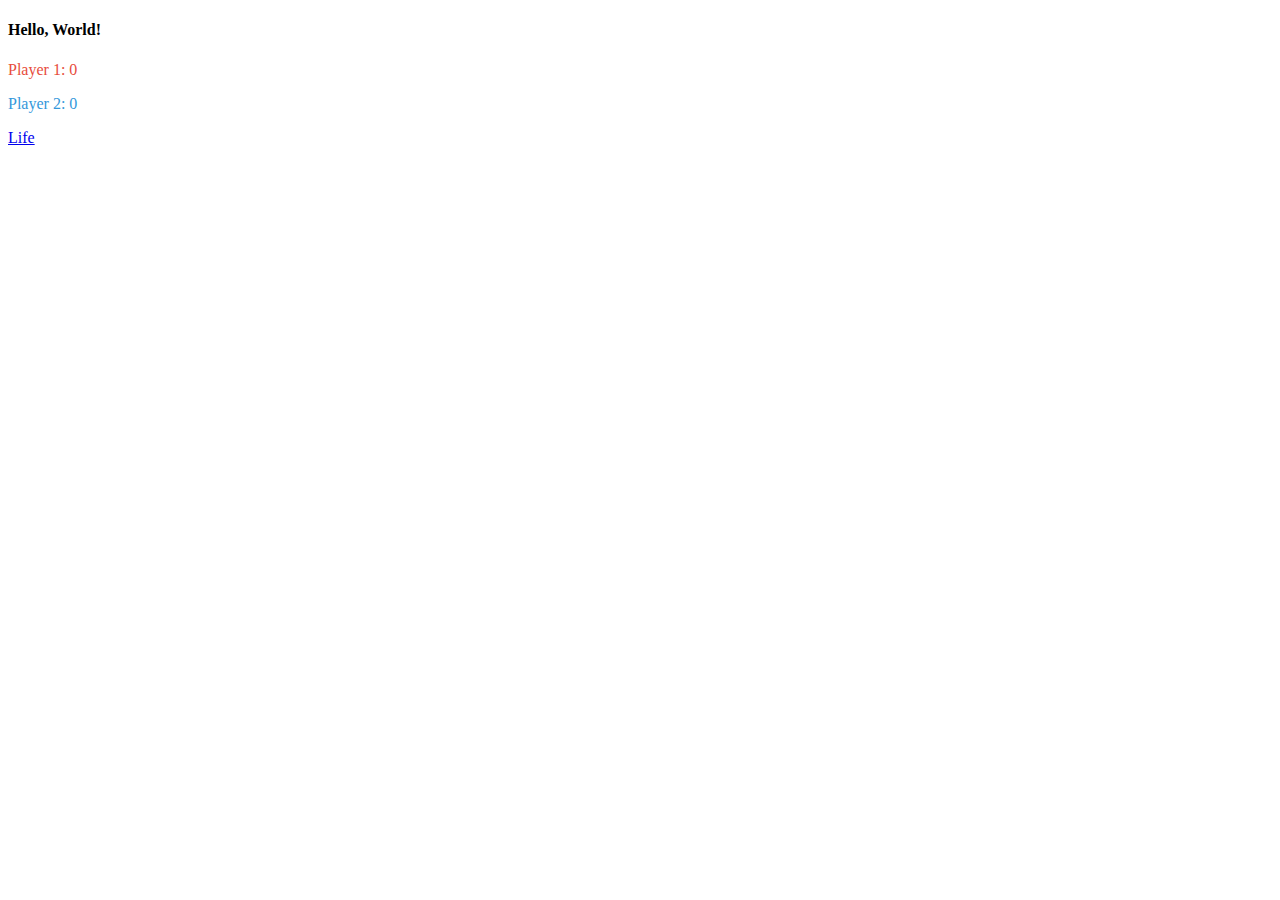
<file: index.html>
<!DOCTYPE html>
<html>
<head>
	<title>just_slavic</title>
</head>
<body>

<p>
	<h4>Hello, World!</h4>
</p>
	<div>
		<p id="player1" style="color: #E74C3C">Player 1: 0</p>
		<p id="player2" style="color: #3498DB">Player 2: 0</p>
	</div>
<p>
	<a href="./life.html">Life</a>
	<script type="text/javascript">
		var player_scores = [ 0, 0 ];
		var current_player = 0
		var dice = [ 0, 0 ];
		var current_dice = 0;
		
		var count_dice_score = function(dice1, dice2) {
			if (dice1 == dice2) {
				return dice1 * 4;
			} else {
				return = dice1 + dice2;
			}
		};
		
		const keyDownHandler = function (e) {
			document.getElementById("player1").innerText = "Player 1: " + player_scores[0].toString();
			document.getElementById("player2").innerText = "Player 2: " + player_scores[1].toString();
			
			if (e.code === 'Digit1') {
				dice[current_dice] = 1;
			}
			if (e.code === 'Digit2') { 
				dice[current_dice] = 2;
			}
			if (e.code === 'Digit3') {
				dice[current_dice] = 3;
			}
			if (e.code === 'Digit4') {
				dice[current_dice] = 4;
			}
			if (e.code === 'Digit5') {
				dice[current_dice] = 5;
			}
			if (e.code === 'Digit6') {
				dice[current_dice] = 6;
			}
			
			current_dice = (current_dice + 1) % 2;
			
			if (current_dice == 0) {
				player_scores[current_player] += count_dice_score(dice[0], dice[1]);
				current_player = (current_player + 1) % 2;
			}
		};
		document.addEventListener("keydown", keyDownHandler, false);
	</script>
</p>

</body>
</html>
</file>
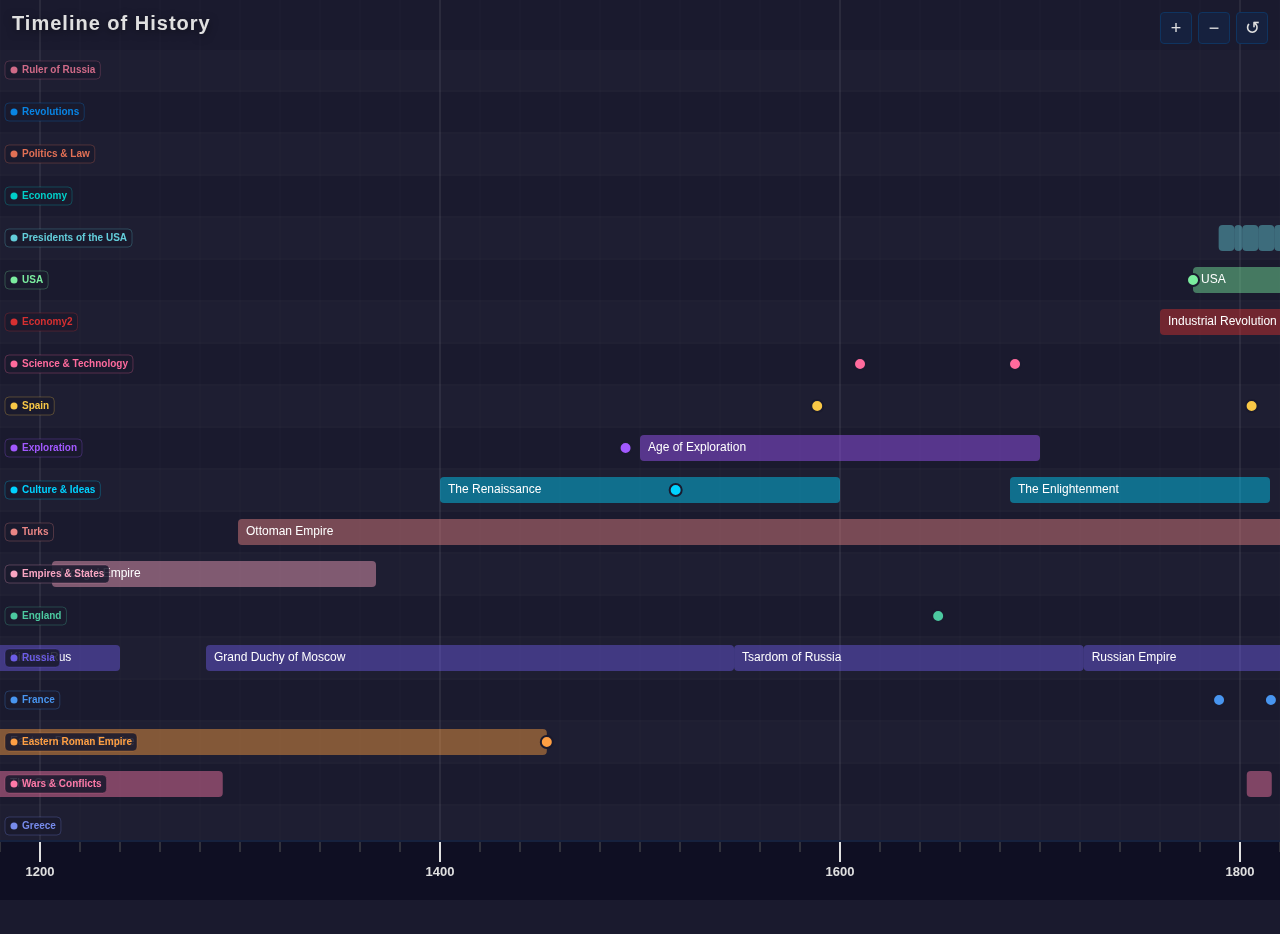
<file: history.html>
<!DOCTYPE html>
<html lang="en">
<head>
<meta charset="UTF-8">
<meta name="viewport" content="width=device-width, initial-scale=1.0">
<title>History Timeline</title>
<style>
  * { margin: 0; padding: 0; box-sizing: border-box; }

  body {
    background: #1a1a2e;
    color: #e0e0e0;
    font-family: 'Segoe UI', Tahoma, Geneva, Verdana, sans-serif;
    overflow: hidden;
    height: 100vh;
    user-select: none;
  }

  #timeline-container {
    position: relative;
    width: 100%;
    height: 100vh;
    overflow: hidden;
    cursor: grab;
  }
  #timeline-container.grabbing { cursor: grabbing; }

  #canvas {
    position: absolute;
    top: 0; left: 0;
    width: 100%; height: 100%;
  }

  .tooltip {
    position: absolute;
    background: #16213e;
    border: 1px solid #0f3460;
    border-radius: 8px;
    padding: 14px 18px;
    pointer-events: none;
    opacity: 0;
    transition: opacity 0.15s;
    font-size: 14px;
    min-width: 180px;
    max-width: 340px;
    z-index: 100;
    box-shadow: 0 6px 20px rgba(0,0,0,0.5);
    overflow: hidden;
  }
  .tooltip.visible { opacity: 1; }
  .tooltip .tt-bg {
    position: absolute;
    top: 0; left: 0;
    width: 100%; height: 100%;
    background-size: cover;
    background-position: top left;
    background-repeat: no-repeat;
    -webkit-mask-image: linear-gradient(135deg, rgba(0,0,0,0.4) 0%, rgba(0,0,0,0) 85%);
    mask-image: linear-gradient(135deg, rgba(0,0,0,0.4) 0%, rgba(0,0,0,0) 85%);
    pointer-events: none;
    display: none;
  }
  .tooltip .tt-content { position: relative; z-index: 1; }
  .tooltip .tt-topic { font-size: 11px; margin-bottom: 3px; font-weight: 600; }
  .tooltip .tt-title { font-weight: 600; color: #fff; font-size: 15px; margin-bottom: 4px; }
  .tooltip .tt-date { color: #8899aa; font-size: 12px; }
  .tooltip .tt-desc { color: #b0bec5; font-size: 12px; margin-top: 6px; line-height: 1.4; display: none; }

  #controls {
    position: fixed;
    top: 12px; right: 12px;
    display: flex; gap: 6px;
    z-index: 50;
  }
  #controls button {
    background: #16213e;
    border: 1px solid #0f3460;
    color: #e0e0e0;
    width: 32px; height: 32px;
    border-radius: 4px;
    cursor: pointer;
    font-size: 18px;
    display: flex;
    align-items: center;
    justify-content: center;
  }
  #controls button:hover { background: #1a2a4e; }

  #title-bar {
    position: fixed;
    top: 12px; left: 12px;
    z-index: 50;
    font-size: 20px;
    font-weight: 700;
    color: #e0e0e0;
    letter-spacing: 1px;
    text-shadow: 0 2px 8px rgba(0,0,0,0.5);
  }
</style>
</head>
<body>

<div id="title-bar">Timeline of History</div>

<div id="controls">
  <button id="btn-zoom-in" title="Zoom in">+</button>
  <button id="btn-zoom-out" title="Zoom out">&minus;</button>
  <button id="btn-reset" title="Reset view">&#8634;</button>
</div>

<div id="timeline-container">
  <canvas id="canvas"></canvas>
</div>
<div class="tooltip" id="tooltip">
  <div class="tt-bg" id="tt-bg"></div>
  <div class="tt-content">
    <div class="tt-topic" id="tt-topic"></div>
    <div class="tt-title" id="tt-title"></div>
    <div class="tt-date" id="tt-date"></div>
    <div class="tt-desc" id="tt-desc"></div>
  </div>
</div>

<script>
// ── Data ──
const DATA = {
  events: [
    { title: "Fall of the Western Roman Empire", date: "0476-09-04", topic: "Roman Empire" },
    { title: "Coronation of Charlemagne", date: "0800-12-25", topic: "France" },
    { title: "Norman Conquest of England", date: "1066-10-14", topic: "England" },
    { title: "Fall of Constantinople", date: "1453-05-29", topic: "Eastern Roman Empire" },
    { title: "Columbus reaches the Americas", date: "1492-10-12", topic: "Exploration" },
    { title: "Martin Luther's 95 Theses", date: "1517-10-31", topic: "Culture & Ideas" },
    { title: "Defeat of the Spanish Armada", date: "1588-08-08", topic: "Spain" },
    { title: "Galileo observes Jupiter's moons", date: "1610-01-07", topic: "Science & Technology" },
    { title: "Execution of King Charles I", date: "1649-01-30", topic: "England" },
    { title: "Isaac Newton publishes Principia", date: "1687-07-05", topic: "Science & Technology" },
    { title: "Declaration of Independence signed", date: "1776-07-04", topic: "USA" },
    { title: "Storming of the Bastille", date: "1789-07-14", topic: "France" },
    { title: "Battle of Trafalgar", date: "1805-10-21", topic: "Spain" },
    { title: "Battle of Waterloo", date: "1815-06-18", topic: "France" },
    { title: "Abolition of Slavery in British Empire", date: "1833-08-28", topic: "England" },
    { title: "Communist Manifesto published", date: "1848-02-21", topic: "Culture & Ideas" },
    { title: "Abraham Lincoln assassinated", date: "1865-04-15", topic: "USA" },
    { title: "Opening of the Suez Canal", date: "1869-11-17", topic: "Science & Technology" },
    { title: "Assassination of Archduke Franz Ferdinand", date: "1914-06-28", topic: "Wars & Conflicts" },
    { title: "Russian October Revolution", date: "1917-11-07", topic: "Russia" },
    { title: "Treaty of Versailles signed", date: "1919-06-28", topic: "Wars & Conflicts" },
    { title: "Wall Street Crash", date: "1929-10-29", topic: "Economy" },
    { title: "D-Day: Allied invasion of Normandy", date: "1944-06-06", topic: "Wars & Conflicts" },
    { title: "Bombing of Hiroshima", date: "1945-08-06", topic: "Wars & Conflicts" },
    { title: "United Nations founded", date: "1945-10-24", topic: "Politics & Law" },
    { title: "India gains independence", date: "1947-08-15", topic: "Revolutions" },
    { title: "First human in space (Yuri Gagarin)", date: "1961-04-12", topic: "Science & Technology" },
    { title: "Assassination of JFK", date: "1963-11-22", topic: "Politics & Law" },
    { title: "Moon landing (Apollo 11)", date: "1969-07-20", topic: "Science & Technology" },
    { title: "Fall of the Berlin Wall", date: "1989-11-09", topic: "Revolutions" },
    { title: "Dissolution of the Soviet Union", date: "1991-12-26", topic: "Revolutions" },
    { title: "9/11 Attacks", date: "2001-09-11", topic: "Wars & Conflicts" },
    { title: "Global Financial Crisis begins", date: "2008-09-15", topic: "Economy2" },
    { title: "Unification of Upper and Lower Egypt", date: "-3150-01-01", topic: "Egypt" },
    { title: "Annexation by the Roman Empire", date: "-0030-01-01", topic: "Egypt" },
    { title: "The world's first metro opened", date: "1863-01-10", topic: "Science & Technology" },
    { title: "The world's first movie produced", date: "1888-10-14", topic: "Science & Technology" },
  ],
  periods: [
    { title: "Alexander the Great", started: "-0356-07-21", ended: "-0323-06-11", topic: "Wars & Conflicts",
      background: "file:///D:/Alexander_the_Great.jpg" },
    { title: "The Crusades", started: "1096-11-27", ended: "1291-05-18", topic: "Wars & Conflicts" },
    { title: "Western Roman Empire", started: "0395-01-01", ended: "0476-01-01", topic: "Roman Empire" },
    { title: "Eastern Roman Empire", started: "0330-01-01", ended: "1453-05-29", topic: "Eastern Roman Empire" },
    { title: "Mongol Empire", started: "1206-01-01", ended: "1368-01-01", topic: "Empires & States" },
    { title: "The Renaissance", started: "1400-01-01", ended: "1600-01-01", topic: "Culture & Ideas" },
    { title: "Age of Exploration", started: "1500-01-01", ended: "1700-01-01", topic: "Exploration" },
    { title: "The Enlightenment", started: "1685-01-01", ended: "1815-01-01", topic: "Culture & Ideas" },
    { title: "Industrial Revolution", started: "1760-01-01", ended: "1840-01-01", topic: "Economy2", background: "file:///D:/industrial_revolution.png" },
    { title: "Napoleonic Wars", started: "1803-05-18", ended: "1815-11-20", topic: "Wars & Conflicts" },
    { title: "American Civil War", started: "1861-04-12", ended: "1865-05-09", topic: "Wars & Conflicts" },
    { title: "First World War", started: "1914-07-28", ended: "1918-11-11", topic: "Wars & Conflicts" },
    { title: "Second World War", started: "1939-09-01", ended: "1945-09-02", topic: "Wars & Conflicts" },
    { title: "Cold War", started: "1947-03-12", ended: "1991-12-26", topic: "Wars & Conflicts" },
    { title: "Space Race", started: "1957-10-04", ended: "1975-07-17", topic: "Science & Technology" },
    // { title: "Leonardo da Vinci", started: "1452-04-15", ended: "1519-05-02", topic: "Culture & Ideas" },
    { title: "Classical Athens", started: "-0508-01-01", ended: "-0322-01-01", topic: "Greece" },
    { title: "Roman Republic", started: "-0509-01-01", ended: "-0027-01-01", topic: "Roman Empire" },
    { title: "Roman Empire", started: "-0027-01-01", ended: "0395-01-01", topic: "Roman Empire" },
    { title: "Early Dynastic Period", started: "-3150-01-01", ended: "-2686-01-01", topic: "Egypt" },
    { title: "Old Kingdom", started: "-2686-01-01", ended: "-2181-01-01", topic: "Egypt" },
    { title: "Middle Kingdom", started: "-2134-01-01", ended: "-1690-01-01", topic: "Egypt" },
    { title: "New Kingdom", started: "-1549-01-01", ended: "-1078-01-01", topic: "Egypt" },
    { title: "Late Period", started: "-664-01-01", ended: "-332-01-01", topic: "Egypt" },
    { title: "Ptolemaic Kingdom", started: "-332-01-01", ended: "-30-01-01", topic: "Egypt" },
    { title: "Kievan Rus", started: "0862-01-01", ended: "1240-01-01", topic: "Russia" },
    { title: "Grand Duchy of Moscow", started: "1283-01-01", ended: "1547-01-16", topic: "Russia" },
    { title: "Tsardom of Russia", started: "1547-01-16", ended: "1721-11-02", topic: "Russia" },
    { title: "Russian Empire", started: "1721-11-02", ended: "1917-09-01", topic: "Russia" },
    { title: "Russian Civil War", started: "1917-11-07", ended: "1922-10-25", topic: "Russia" },
    { title: "USSR", started: "1922-12-30", ended: "1991-12-26", topic: "Russia", background: "file:///D:/ussr.png" },
    { title: "Russia", started: "1991-12-26", ended: "Now", topic: "Russia", background: "file:///D:/russia.jpg" },
    { title: "Boris Yeltsin", started: "1991-07-10", ended: "1999-12-31", topic: "Ruler of Russia" },
    { title: "Putin", started: "1999-12-31", ended: "2008-05-07", topic: "Ruler of Russia" },
    { title: "Medvedev", started: "2008-05-07", ended: "2012-05-07", topic: "Ruler of Russia" },
    { title: "Putin", started: "2012-05-07", ended: "Now", topic: "Ruler of Russia" },

    { title: "The American Civil War", started: "1861-04-12", ended: "1865-05-26", topic: "USA",
      background: "file:///D:/usa.jpg",
      description: "The war in the United States between the Union ('the North') and the Confederacy ('the South'), which was formed in 1861 by states that had seceded from the Union to preserve slavery in the United States, which they saw as threatened because of the election of Abraham Lincoln and the growing abolitionist movement in the North."
    },
    { title: "USA", started: "1776-07-04", ended: "Now", topic: "USA", background: "file:///D:/usa.jpg" },

    { title: "George Washington", started: "1789-04-30", ended: "1797-03-04", topic: "Presidents of the USA" },
    { title: "John Adams", started: "1797-03-04", ended: "1801-03-04", topic: "Presidents of the USA" },
    { title: "Thomas Jefferson", started: "1801-03-04", ended: "1809-03-04", topic: "Presidents of the USA" },
    { title: "James Madison", started: "1809-03-04", ended: "1817-03-04", topic: "Presidents of the USA" },
    { title: "James Monroe", started: "1817-03-04", ended: "1825-03-04", topic: "Presidents of the USA" },
    { title: "John Quincy Adams", started: "1825-03-04", ended: "1829-03-04", topic: "Presidents of the USA" },
    { title: "Andrew Jackson", started: "1829-03-04", ended: "1837-03-04", topic: "Presidents of the USA" },
    { title: "Martin Van Buren", started: "1837-03-04", ended: "1841-03-04", topic: "Presidents of the USA" },
    { title: "William Henry Harrison", started: "1841-03-04", ended: "1841-04-04", topic: "Presidents of the USA" },
    { title: "John Tyler", started: "1841-04-04", ended: "1845-03-04", topic: "Presidents of the USA" },
    { title: "James K. Polk", started: "1845-04-04", ended: "1849-03-04", topic: "Presidents of the USA" },
    { title: "Zachary Taylor", started: "1849-04-04", ended: "1850-07-09", topic: "Presidents of the USA" },

    { title: "COVID-19 pandemic", started: "2020-01-30", ended: "2023-05-05", topic: "Science & Technology" },
    { title: "Ottoman Empire", started: "1299-01-01", ended: "1920-08-10", topic: "Turks" },
    // { title: "Stone Age", started: "-3300000-01-01", ended: "-3300-01-01", topic: "Prehistory" },
    { title: "Paleolithic (Old Stone Age)", started: "-3300000-01-01", ended: "-11600-01-01", topic: "Prehistory" },
    { title: "Mesolithic (Middle Stone Age)", started: "-11600-01-01", ended: "-6000-01-01", topic: "Prehistory" },
    { title: "Neolithic (New Stone Age)", started: "-6000-01-01", ended: "-3300-01-01", topic: "Prehistory" },
    { title: "Triassic (early dinosaurs)", started: "-231000000-01-01", ended: "-201000000-01-01", topic: "Prehistory" },
    { title: "Jurassic", started: "-201000000-01-01", ended: "-145000000-01-01", topic: "Prehistory" },
    { title: "Cretaceous", started: "-145000000-01-01", ended: "-66000000-01-01", topic: "Prehistory" },
  ]
};

// ── Topic colors (dynamic assignment from a palette of 20+) ──
const COLOR_PALETTE = [
  '#e94560', '#4895ef', '#4cc9a0', '#ff9f43', '#a259ff',
  '#00d2ff', '#f9c846', '#ff6b9d', '#7bed9f', '#fd79a8',
  '#6c5ce7', '#00cec9', '#e17055', '#0984e3', '#d63031',
  '#b8e994', '#f8a5c2', '#778beb', '#cf6a87', '#63cdda',
  '#ea8685', '#596275', '#f19066', '#3dc1d3', '#e77f67',
];

function hexToRgba(hex, alpha) {
  const r = parseInt(hex.slice(1, 3), 16);
  const g = parseInt(hex.slice(3, 5), 16);
  const b = parseInt(hex.slice(5, 7), 16);
  return `rgba(${r}, ${g}, ${b}, ${alpha})`;
}

// Collect all unique topics from data, assign colors in order of first appearance
const TOPIC_COLORS = {};
let _colorIdx = 0;
function ensureTopicColor(topic) {
  if (!TOPIC_COLORS[topic]) {
    const fill = COLOR_PALETTE[_colorIdx % COLOR_PALETTE.length];
    TOPIC_COLORS[topic] = { fill, bg: hexToRgba(fill, 0.45) };
    _colorIdx++;
  }
}
for (const e of DATA.events) ensureTopicColor(e.topic);
for (const p of DATA.periods) ensureTopicColor(p.topic);

// ── Helpers ──
// Resolve special date keywords like "now" to actual YYYY-MM-DD strings
function resolveDate(dateStr) {
  if (dateStr.toLowerCase() === 'now') {
    const d = new Date();
    const y = d.getFullYear().toString().padStart(4, '0');
    const m = (d.getMonth() + 1).toString().padStart(2, '0');
    const day = d.getDate().toString().padStart(2, '0');
    return `${y}-${m}-${day}`;
  }
  return dateStr;
}

// Parses "YYYY-MM-DD" or "-YYYY-MM-DD" (for BC/BCE dates)
function parseDateParts(dateStr) {
  const bc = dateStr.startsWith('-');
  const parts = (bc ? dateStr.slice(1) : dateStr).split('-').map(Number);
  return { y: bc ? -parts[0] : parts[0], m: parts[1], d: parts[2] };
}

function dateToYear(dateStr) {
  const { y, m, d } = parseDateParts(dateStr);
  const absY = Math.abs(y);
  const daysInMonth = [31,28,31,30,31,30,31,31,30,31,30,31];
  if ((absY % 4 === 0 && absY % 100 !== 0) || absY % 400 === 0) daysInMonth[1] = 29;
  const dayOfYear = daysInMonth.slice(0, m - 1).reduce((a, b) => a + b, 0) + d;
  const totalDays = daysInMonth.reduce((a, b) => a + b, 0);
  return y + (dayOfYear - 1) / totalDays;
}

function formatDate(dateStr) {
  const { y, m, d } = parseDateParts(dateStr);
  const months = ['Jan','Feb','Mar','Apr','May','Jun','Jul','Aug','Sep','Oct','Nov','Dec'];
  const yearStr = y < 0 ? `${Math.abs(y)} BC` : `${y}`;
  return `${d} ${months[m - 1]} ${yearStr}`;
}

function formatYearLabel(year) {
  const abs = Math.abs(year);
  const suffix = year < 0 ? ' BC' : '';
  if (abs >= 1e9)       return (abs / 1e9).toFixed(abs % 1e9 === 0 ? 0 : 1) + 'B' + suffix;
  if (abs >= 1e6)       return (abs / 1e6).toFixed(abs % 1e6 === 0 ? 0 : 1) + 'M' + suffix;
  if (abs >= 100000)    return (abs / 1e3).toFixed(0) + 'K' + suffix;
  if (abs >= 10000)     return (abs / 1e3).toFixed(abs % 1e3 === 0 ? 0 : 1) + 'K' + suffix;
  return abs.toString() + suffix;
}

// ── Canvas setup ──
const canvas = document.getElementById('canvas');
const ctx = canvas.getContext('2d');
const tooltip = document.getElementById('tooltip');
const ttBg = document.getElementById('tt-bg');
const ttTopic = document.getElementById('tt-topic');
const ttTitle = document.getElementById('tt-title');
const ttDate = document.getElementById('tt-date');
const ttDesc = document.getElementById('tt-desc');

let W, H;
const RULER_HEIGHT = 60;
const ROW_HEIGHT = 40;
const ROW_GAP = 2;
const ROWS_TOP_MARGIN = 50;
const ROWS_BOTTOM_MARGIN = 18;
const EVENT_RADIUS = 6;
const PERIOD_BAR_HEIGHT = 26;

let centerYear = 1500;
let pixelsPerYear = 2;
let scrollY = 0;
let dragging = false;
let dragStartX = 0;
let dragStartY = 0;
let dragStartCenter = 0;
let dragStartScroll = 0;

// ── Pre-process data (resolve "now" keywords first) ──
const events = DATA.events.map(e => {
  const date = resolveDate(e.date);
  return { ...e, date, yearVal: dateToYear(date) };
});
const periods = DATA.periods.map(p => {
  const started = resolveDate(p.started);
  const ended = resolveDate(p.ended);
  return { ...p, started, ended, startVal: dateToYear(started), endVal: dateToYear(ended) };
});

// ── Compute topic time-ranges ──
const topicRanges = {};
for (const e of events) {
  if (!topicRanges[e.topic]) topicRanges[e.topic] = { min: e.yearVal, max: e.yearVal };
  else {
    topicRanges[e.topic].min = Math.min(topicRanges[e.topic].min, e.yearVal);
    topicRanges[e.topic].max = Math.max(topicRanges[e.topic].max, e.yearVal);
  }
}
for (const p of periods) {
  if (!topicRanges[p.topic]) topicRanges[p.topic] = { min: p.startVal, max: p.endVal };
  else {
    topicRanges[p.topic].min = Math.min(topicRanges[p.topic].min, p.startVal);
    topicRanges[p.topic].max = Math.max(topicRanges[p.topic].max, p.endVal);
  }
}

// Sort topics by earliest year
const topicNames = Object.keys(topicRanges).sort((a, b) => topicRanges[b].min - topicRanges[a].min);

// ── Each topic gets its own row ──
const topicToRow = {};
const visualRows = [];
for (let i = 0; i < topicNames.length; i++) {
  const name = topicNames[i];
  topicToRow[name] = i;
  visualRows.push([{ name, ...topicRanges[name] }]);
}
const totalRows = visualRows.length;

// ── Coordinate mapping ──
function yearToX(year) { return W / 2 + (year - centerYear) * pixelsPerYear; }
function xToYear(x) { return centerYear + (x - W / 2) / pixelsPerYear; }

function getRowY(r) {
  return ROWS_TOP_MARGIN + r * (ROW_HEIGHT + ROW_GAP) - scrollY;
}
function getRowCenterY(r) { return getRowY(r) + ROW_HEIGHT / 2; }

function clampScrollY() {
  const rulerTop = H - RULER_HEIGHT;
  const availableHeight = rulerTop - ROWS_TOP_MARGIN - ROWS_BOTTOM_MARGIN;
  const contentHeight = totalRows * (ROW_HEIGHT + ROW_GAP);
  const maxScroll = Math.max(0, contentHeight - availableHeight);
  scrollY = Math.max(0, Math.min(maxScroll, scrollY));
}

// ── Drawing ──
function draw() {
  ctx.clearRect(0, 0, W, H);

  const rulerTop = H - RULER_HEIGHT;
  const minYear = xToYear(0);
  const maxYear = xToYear(W);

  // Tick interval — generate candidates dynamically for any zoom level
  let tickInterval = 1;
  // Generate: 1,2,5, 10,20,50, 100,200,500, ... up to 10 billion
  const candidates = [];
  for (let mag = 1; mag <= 1e10; mag *= 10) {
    candidates.push(mag, mag * 2, mag * 5);
  }
  for (const c of candidates) {
    if (c * pixelsPerYear >= 30) { tickInterval = c; break; }
  }
  let majorInterval = tickInterval * 10;
  if (tickInterval >= 100) majorInterval = tickInterval * 5;
  const firstTick = Math.floor(minYear / tickInterval) * tickInterval;

  // 1. Vertical guide lines (full height, no clip)
  for (let year = firstTick; year <= maxYear; year += tickInterval) {
    const x = yearToX(year);
    const isMajor = (year % majorInterval === 0);
    ctx.beginPath();
    ctx.moveTo(x, 0);
    ctx.lineTo(x, rulerTop);
    ctx.strokeStyle = isMajor ? 'rgba(255,255,255,0.14)' : 'rgba(255,255,255,0.06)';
    ctx.lineWidth = isMajor ? 1 : 0.5;
    ctx.stroke();
  }

  // ── Clip content area so rows don't bleed into ruler ──
  ctx.save();
  ctx.beginPath();
  ctx.rect(0, 0, W, rulerTop);
  ctx.clip();

  // 2. Row backgrounds and separators
  for (let r = 0; r < totalRows; r++) {
    const y = getRowY(r);
    if (y + ROW_HEIGHT < 0 || y > rulerTop) continue;
    if (r % 2 === 0) {
      ctx.fillStyle = 'rgba(255,255,255,0.02)';
      ctx.fillRect(0, y, W, ROW_HEIGHT);
    }
    ctx.beginPath();
    ctx.moveTo(0, y + ROW_HEIGHT + ROW_GAP / 2);
    ctx.lineTo(W, y + ROW_HEIGHT + ROW_GAP / 2);
    ctx.strokeStyle = 'rgba(255,255,255,0.06)';
    ctx.lineWidth = 1;
    ctx.stroke();
  }

  // 3. Draw periods
  for (const p of periods) {
    const x1 = yearToX(p.startVal);
    const x2 = yearToX(p.endVal);
    if (x2 < 0 || x1 > W) continue;
    const row = topicToRow[p.topic];
    const cy = getRowCenterY(row);
    if (cy < -PERIOD_BAR_HEIGHT || cy > rulerTop + PERIOD_BAR_HEIGHT) continue;
    const barY = cy - PERIOD_BAR_HEIGHT / 2;
    const color = TOPIC_COLORS[p.topic];

    const rx1 = Math.max(x1, -4);
    const rx2 = Math.min(x2, W + 4);
    const rw = rx2 - rx1;
    if (rw <= 0) continue;

    ctx.fillStyle = color.bg;
    ctx.beginPath();
    ctx.roundRect(rx1, barY, rw, PERIOD_BAR_HEIGHT, 4);
    ctx.fill();

    if (rw > 50) {
      ctx.save();
      ctx.beginPath();
      ctx.rect(rx1, barY, rw, PERIOD_BAR_HEIGHT);
      ctx.clip();
      ctx.fillStyle = '#fff';
      ctx.font = '12px Segoe UI, sans-serif';
      ctx.textAlign = 'left';
      ctx.textBaseline = 'middle';
      const labelX = Math.max(x1 + 8, 10);
      ctx.fillText(p.title, labelX, cy);
      ctx.restore();
    }
  }

  // 4. Draw events
  for (const e of events) {
    const x = yearToX(e.yearVal);
    if (x < -20 || x > W + 20) continue;
    const row = topicToRow[e.topic];
    const cy = getRowCenterY(row);
    if (cy < -EVENT_RADIUS || cy > rulerTop + EVENT_RADIUS) continue;
    const color = TOPIC_COLORS[e.topic];

    ctx.beginPath();
    ctx.arc(x, cy, EVENT_RADIUS, 0, Math.PI * 2);
    ctx.fillStyle = color.fill;
    ctx.fill();
    ctx.strokeStyle = '#1a1a2e';
    ctx.lineWidth = 2;
    ctx.stroke();
  }

  // 5. Event labels when zoomed in
  if (pixelsPerYear > 4) {
    for (const e of events) {
      const x = yearToX(e.yearVal);
      if (x < -120 || x > W + 120) continue;
      const row = topicToRow[e.topic];
      const cy = getRowCenterY(row);
      if (cy < -40 || cy > rulerTop + 40) continue;
      const color = TOPIC_COLORS[e.topic];
      ctx.save();
      ctx.globalAlpha = 0.85;
      ctx.font = '11px Segoe UI, sans-serif';
      ctx.fillStyle = color.fill;
      ctx.translate(x + EVENT_RADIUS + 4, cy - EVENT_RADIUS - 3);
      ctx.rotate(-Math.PI / 7);
      ctx.textAlign = 'left';
      ctx.textBaseline = 'bottom';
      ctx.fillText(e.title, 0, 0);
      ctx.restore();
    }
  }

  // 6. Topic row labels
  for (let r = 0; r < totalRows; r++) {
    const topics = visualRows[r];
    const rowY = getRowY(r);
    if (rowY + ROW_HEIGHT < 0 || rowY > rulerTop) continue;
    const step = ROW_HEIGHT / (topics.length + 1);

    for (let i = 0; i < topics.length; i++) {
      const name = topics[i].name;
      const color = TOPIC_COLORS[name];
      const ly = rowY + step * (i + 1);

      ctx.font = 'bold 10px Segoe UI, sans-serif';
      const tw = ctx.measureText(name).width;

      ctx.fillStyle = 'rgba(26, 26, 46, 0.88)';
      ctx.beginPath();
      ctx.roundRect(5, ly - 9, tw + 22, 18, 4);
      ctx.fill();
      ctx.strokeStyle = color.fill + '44';
      ctx.lineWidth = 1;
      ctx.stroke();

      ctx.beginPath();
      ctx.arc(14, ly, 3.5, 0, Math.PI * 2);
      ctx.fillStyle = color.fill;
      ctx.fill();

      ctx.fillStyle = color.fill;
      ctx.textAlign = 'left';
      ctx.textBaseline = 'middle';
      ctx.fillText(name, 22, ly);
    }
  }

  // ── End content clip ──
  ctx.restore();

  // 7. Ruler (always on top, outside clip)
  ctx.fillStyle = '#0f0f23';
  ctx.fillRect(0, rulerTop, W, RULER_HEIGHT);
  ctx.fillStyle = '#16213e';
  ctx.fillRect(0, rulerTop, W, 2);

  for (let year = firstTick; year <= maxYear; year += tickInterval) {
    const x = yearToX(year);
    const isMajor = (year % majorInterval === 0);
    const tickH = isMajor ? 20 : 10;

    ctx.beginPath();
    ctx.moveTo(x, rulerTop + 2);
    ctx.lineTo(x, rulerTop + 2 + tickH);
    ctx.strokeStyle = isMajor ? '#e0e0e0' : '#555';
    ctx.lineWidth = isMajor ? 2 : 1;
    ctx.stroke();

    if (isMajor || tickInterval * pixelsPerYear >= 60) {
      ctx.fillStyle = isMajor ? '#e0e0e0' : '#888';
      ctx.font = isMajor ? 'bold 13px Segoe UI, sans-serif' : '11px Segoe UI, sans-serif';
      ctx.textAlign = 'center';
      ctx.textBaseline = 'top';
      ctx.fillText(formatYearLabel(year), x, rulerTop + 2 + tickH + 4);
    }
  }
}

// ── Resize ──
function resize() {
  canvas.width = window.innerWidth * devicePixelRatio;
  canvas.height = window.innerHeight * devicePixelRatio;
  canvas.style.width = window.innerWidth + 'px';
  canvas.style.height = window.innerHeight + 'px';
  ctx.setTransform(devicePixelRatio, 0, 0, devicePixelRatio, 0, 0);
  W = window.innerWidth;
  H = window.innerHeight;
  clampScrollY();
  draw();
}
window.addEventListener('resize', resize);
resize();

// ── Drag ──
const container = document.getElementById('timeline-container');

container.addEventListener('mousedown', e => {
  dragging = true;
  dragStartX = e.clientX;
  dragStartY = e.clientY;
  dragStartCenter = centerYear;
  dragStartScroll = scrollY;
  container.classList.add('grabbing');
});

window.addEventListener('mousemove', e => {
  if (dragging) {
    const dx = e.clientX - dragStartX;
    const dy = e.clientY - dragStartY;
    centerYear = dragStartCenter - dx / pixelsPerYear;
    scrollY = dragStartScroll - dy;
    clampScrollY();
    draw();
  }
  handleHover(e.clientX, e.clientY);
});

window.addEventListener('mouseup', () => {
  dragging = false;
  container.classList.remove('grabbing');
});

// ── Zoom ──
container.addEventListener('wheel', e => {
  e.preventDefault();
  const mouseYear = xToYear(e.clientX);
  const factor = e.deltaY < 0 ? 1.15 : 1 / 1.15;
  pixelsPerYear = Math.max(1e-7, Math.min(200, pixelsPerYear * factor));
  centerYear = mouseYear - (e.clientX - W / 2) / pixelsPerYear;
  draw();
}, { passive: false });

document.getElementById('btn-zoom-in').addEventListener('click', () => {
  pixelsPerYear = Math.min(200, pixelsPerYear * 1.4);
  draw();
});
document.getElementById('btn-zoom-out').addEventListener('click', () => {
  pixelsPerYear = Math.max(1e-7, pixelsPerYear / 1.4);
  draw();
});
document.getElementById('btn-reset').addEventListener('click', () => {
  centerYear = 1500;
  pixelsPerYear = 2;
  scrollY = 0;
  draw();
});

// ── Tooltip ──
function handleHover(mx, my) {
  let hit = null;

  // Check events (circles)
  for (const e of events) {
    const x = yearToX(e.yearVal);
    const row = topicToRow[e.topic];
    const cy = getRowCenterY(row);
    const dx = mx - x, dy = my - cy;
    if (dx * dx + dy * dy <= (EVENT_RADIUS + 4) * (EVENT_RADIUS + 4)) {
      hit = { title: e.title, date: formatDate(e.date), topic: e.topic, background: e.background, description: e.description };
      break;
    }
  }

  // Check periods (bars)
  if (!hit) {
    for (const p of periods) {
      const x1 = yearToX(p.startVal), x2 = yearToX(p.endVal);
      const row = topicToRow[p.topic];
      const cy = getRowCenterY(row);
      const barY = cy - PERIOD_BAR_HEIGHT / 2;
      if (mx >= x1 && mx <= x2 && my >= barY && my <= barY + PERIOD_BAR_HEIGHT) {
        hit = { title: p.title, date: formatDate(p.started) + ' \u2014 ' + formatDate(p.ended), topic: p.topic, background: p.background, description: p.description };
        break;
      }
    }
  }

  if (hit) {
    ttTopic.textContent = hit.topic;
    ttTopic.style.color = TOPIC_COLORS[hit.topic].fill;
    ttTitle.textContent = hit.title;
    ttDate.textContent = hit.date;
    if (hit.description) {
      ttDesc.textContent = hit.description;
      ttDesc.style.display = 'block';
    } else {
      ttDesc.style.display = 'none';
    }
    if (hit.background) {
      ttBg.style.backgroundImage = `url("${hit.background}")`;
      ttBg.style.display = 'block';
    } else {
      ttBg.style.display = 'none';
    }
    let tx = mx + 14, ty = my - 10;
    if (tx + 280 > W) tx = mx - 290;
    if (ty < 0) ty = my + 14;
    tooltip.style.left = tx + 'px';
    tooltip.style.top = ty + 'px';
    tooltip.classList.add('visible');
  } else {
    tooltip.classList.remove('visible');
  }
}

// ── Touch support ──
let lastTouchDist = 0;

container.addEventListener('touchstart', e => {
  if (e.touches.length === 1) {
    dragging = true;
    dragStartX = e.touches[0].clientX;
    dragStartY = e.touches[0].clientY;
    dragStartCenter = centerYear;
    dragStartScroll = scrollY;
  } else if (e.touches.length === 2) {
    dragging = false;
    lastTouchDist = Math.abs(e.touches[0].clientX - e.touches[1].clientX);
  }
}, { passive: true });

container.addEventListener('touchmove', e => {
  e.preventDefault();
  if (e.touches.length === 1 && dragging) {
    const dx = e.touches[0].clientX - dragStartX;
    const dy = e.touches[0].clientY - dragStartY;
    centerYear = dragStartCenter - dx / pixelsPerYear;
    scrollY = dragStartScroll - dy;
    clampScrollY();
    draw();
  } else if (e.touches.length === 2) {
    const t = e.touches;
    const dist = Math.abs(t[0].clientX - t[1].clientX);
    const center = (t[0].clientX + t[1].clientX) / 2;
    const mouseYear = xToYear(center);
    pixelsPerYear = Math.max(1e-7, Math.min(200, pixelsPerYear * (dist / lastTouchDist)));
    centerYear = mouseYear - (center - W / 2) / pixelsPerYear;
    lastTouchDist = dist;
    draw();
  }
}, { passive: false });

container.addEventListener('touchend', () => { dragging = false; });
</script>
</body>
</html>
</file>
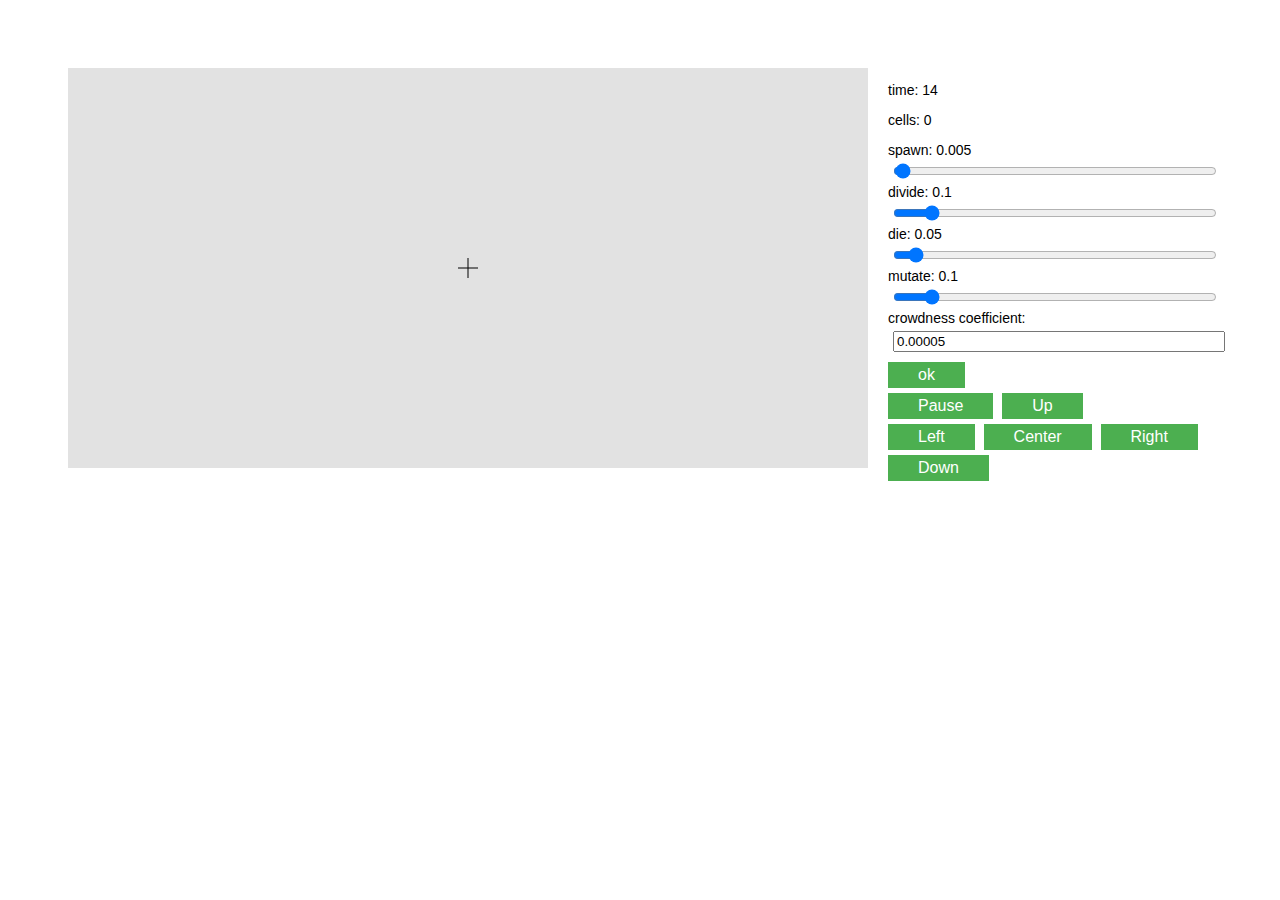
<file: life.html>
<!DOCTYPE html>
<html>
<head>
  <meta charset="utf-8">
  <title>Life</title>
  <link href="./stylesheets/style.css" rel="stylesheet">
  <link href="./stylesheets/canvas.css" rel="stylesheet">
  <link href="./stylesheets/button.css" rel="stylesheet">
  <link href="./stylesheets/input.css" rel="stylesheet">
  <link href="./stylesheets/columns.css" rel="stylesheet">
</head>
<body>
  <div class="row" id="simulationContainer">
    <div class="column" id="canvasDiv">
      <canvas id="field" width="800" height="400"></canvas>
    </div>
    <div class="column" id="controlDiv">
      <p id="timeLabel">time: 0</p>
      <p id="cellsNumLabel">cells: 0</p>
      <p id="spawnProbLabel" style="display:inline">spawn: 0</p>
      <input class="slider" id="spawnProbInput" type="range" size="20" min="0" max="1000" value="5" onchange="spawnProbability=this.value/this.max; document.getElementById(&quot;spawnProbLabel&quot;).innerHTML = `spawn: ${this.value/this.max}`;">
      <br>
      <p id="divideProbLabel" style="display:inline">divide: 0</p>
      <input class="slider" id="divideProbInput" type="range" size="20" min="0" max="1000" value="100" onchange="divideProbability=this.value/this.max; document.getElementById(&quot;divideProbLabel&quot;).innerHTML = `divide: ${this.value/this.max}`;">
      <br>
      <p id="dieProbLabel" style="display:inline">die: 0</p>
      <input class="slider" id="dieProbInput" type="range" size="20" min="0" max="1000" value="50" onchange="dieProbability=this.value/this.max; document.getElementById(&quot;dieProbLabel&quot;).innerHTML = `die: ${this.value/this.max}`;">
      <br>
      <p id="mutateProbLabel" style="display:inline">mutate: 0</p>
      <input class="slider" id="mutateProbInput" type="range" size="20" min="0" max="1000" value="100" onchange="mutateProbability=this.value/this.max; document.getElementById(&quot;mutateProbLabel&quot;).innerHTML = `mutate: ${this.value/this.max}`;">
      <br>
      <p id="crowdCoeffLabel" style="display:inline">crowdness coefficient:</p>
      <input class="slider" id="crowdCoeffInput" value="0.00005">
      <button class="button" id="crowdCoeffConfirm" onclick="crowdCoefficient=parseFloat(document.getElementById(&quot;crowdCoeffInput&quot;).value)">ok</button>
      <br>
      <button class="button" id="pauseButton" onclick="pause=!pause; if (!pause) camera.draw();">Pause</button>
      <button class="button" id="moveUpButton" onclick="camera.move(0, 10);">Up</button>
      <br>
      <button class="button" id="moveLeftButton" onclick="camera.move(-10, 0);">Left</button>
      <button class="button" id="moveCenterButton" onclick="camera.move(-camera.x, -camera.y);">Center</button>
      <button class="button" id="moveRightButton" onclick="camera.move(10, 0);">Right</button>
      <br>
      <button class="button" id="moveDownButton" onclick="camera.move(0, -10);">Down</button>
      <script type="text/javascript">
        // Javascript code
        var canvas = document.getElementById("field");
        var ctx = canvas.getContext("2d");
        var time = 0;
        var fps = 30;
        var pause = false;

        var spawnProbability = 0.005;
        var divideProbability = 0.1;
        var dieProbability = 0.05;
        var mutateProbability = 0.1;
        var crowdCoefficient = 0.00005;

        var sleep = async function (ms) {
          return new Promise(resolve => setTimeout(resolve, ms));
        };

        class Body {
          constructor(x, y) {
            this.x = x;
            this.y = y;
          }
        }

        class Ball extends Body {
          constructor(x, y, r) {
            super(x, y);
            this.r = r;

            this.Rcolor = 0x88;
            this.Gcolor = 0x88;
            this.Bcolor = 0x88;
          }

          draw(offsetX, offsetY) {
            ctx.beginPath();
            ctx.arc(this.x + offsetX, offsetY - this.y, this.r, 0, Math.PI*2);
            ctx.fillStyle = '#' + ('0' + this.Rcolor.toString(16)).slice(-2) + ('0' + this.Gcolor.toString(16)).slice(-2) + ('0' + this.Bcolor.toString(16)).slice(-2);
            ctx.fill();
            ctx.closePath();
          }
        }

        class Cell extends Ball {
          constructor() {
            const x = Math.random()*canvas.width - canvas.width/2;
            const y = Math.random()*canvas.height - canvas.height/2;

            super(x, y, 4);
          }

          static spawn(crowd) {
            const roll = Math.random();
            return roll < spawnProbability - crowd*crowdCoefficient;
          }

          readyToDivide(crowd) {
            const roll = Math.random();
            return roll < divideProbability - crowd*crowdCoefficient;
          }

          divide() {
            let cell = new Cell();
            cell.Rcolor = this.Rcolor;
            cell.Gcolor = this.Gcolor;
            cell.Bcolor = this.Bcolor;
            let phi = 2*Math.PI*Math.random();
            cell.x = this.x + 10*Math.cos(phi);
            cell.y = this.y + 10*Math.sin(phi);
            const roll = Math.random();
            if (roll < mutateProbability) {
              cell.Rcolor += Math.floor(Math.random() * 30) - 15;
              if (cell.Rcolor < 0) cell.Rcolor = 0;
              if (cell.Rcolor > 0xff) cell.Rcolor = 0xff;

              cell.Gcolor += Math.floor(Math.random() * 30) - 15;
              if (cell.Gcolor < 0) cell.Gcolor = 0;
              if (cell.Gcolor > 0xff) cell.Gcolor = 0xff;

              cell.Bcolor += Math.floor(Math.random() * 30) - 15;
              if (cell.Bcolor < 0) cell.Bcolor = 0;
              if (cell.Bcolor > 0xff) cell.Bcolor = 0xff;
            }
            // console.log('#' + ('0' + this.Rcolor.toString(16)).slice(-2) + ('0' + this.Gcolor.toString(16)).slice(-2) + ('0' + this.Bcolor.toString(16)).slice(-2));
            return cell;
          }

          die(crowd) {
            const roll = Math.random();
            return roll < dieProbability;
          }
        }

        class Space {
          constructor() {
            this.bodies = [];
            //for (let i = 0; i < 10; ++i)
            //  this.bodies.push(new Cell());
          }

          spawn(species) {
            if (species.spawn(this.bodies.length)) {
              this.bodies.push(new species());
            }
          }
        }

        var space = new Space();

        class Camera {
          constructor(x, y) {
            this.width = canvas.width;
            this.height = canvas.height;
            this.x = x;
            this.y = y;
          }

          move(x, y) {
            this.x += x;
            this.y += y;
          }

          relativeX(x) {
            return x - this.x + this.width/2;
          }

          relativeY(y) {
            return this.y + this.height/2 - y;
          }

          async draw() {
            if (pause) return;

            ctx.clearRect(0, 0, canvas.width, canvas.height);
            this.drawCenter();

            space.spawn(Cell);

            space.bodies.forEach(cell => {
              if (cell.die(space.bodies.length)) {
                space.bodies = space.bodies.filter(el => el != cell);
              }
              if (cell.readyToDivide(space.bodies.length)) {
                space.bodies.push(cell.divide());
              }
            })
            space.bodies.forEach(cell => cell.draw(this.relativeX(0), this.relativeY(0)));

            await sleep(Math.floor(1000 / fps));
            time++;
            document.getElementById("timeLabel").innerHTML = `time: ${time}`;
            document.getElementById("cellsNumLabel").innerHTML = `cells: ${space.bodies.length}`;
            document.getElementById("spawnProbLabel").innerHTML = `spawn: ${spawnProbability}`;
            document.getElementById("divideProbLabel").innerHTML = `divide: ${divideProbability}`;
            document.getElementById("dieProbLabel").innerHTML = `die: ${dieProbability}`;
            document.getElementById("mutateProbLabel").innerHTML = `mutate: ${mutateProbability}`;
            // console.log(`time=${time}, num cells: ${space.bodies.length}`);
            requestAnimationFrame(() => this.draw(space.bodies));
          }

          drawCenter() {
            ctx.beginPath();
            ctx.moveTo(this.relativeX(0), this.relativeY(-10));
            ctx.lineTo(this.relativeX(0), this.relativeY(10));
            ctx.stroke();

            ctx.beginPath();
            ctx.moveTo(this.relativeX(-10), this.relativeY(0));
            ctx.lineTo(this.relativeX(10), this.relativeY(0));
            ctx.stroke();
          }
        }

        var camera = new Camera(0, 0);
        camera.draw();

        const keyDownHandler = function (e) {
          if (e.code === 'ArrowLeft') { // Left
            camera.move(-10, 0);
          }
          if (e.code === 'ArrowUp') { // Up 
            camera.move(0, 10);
          }
          if (e.code === 'ArrowRight') { // Right
            camera.move(10, 0);
          }
          if (e.code === 'ArrowDown') { // Down
            camera.move(0, -10);
          }
        };
        document.addEventListener("keydown", keyDownHandler, false);
      </script>
    </div>
  </div>
</body>
</html>
</file>
<file: stylesheets/style.css>
body {
  padding: 50px;
  font: 14px "Lucida Grande", Helvetica, Arial, sans-serif;
}

a {
  color: #00B7FF;
}
</file>
<file: stylesheets/canvas.css>
canvas {
	background: #e2e2e2;
}
</file>
<file: stylesheets/button.css>
.button {
  background-color: #4CAF50; /* Green */
  border: none;
  margin: 5px 5px 0px 0px;
  color: white;
  padding: 4px 30px;
  text-align: center;
  text-decoration: none;
  display: inline-block;
  font-size: 16px;
}
</file>
<file: stylesheets/input.css>
.slider {
  width: 100%;
  margin: 5px 5px 5px 5px;
}
</file>
<file: stylesheets/columns.css>
.row {
  display: flex;
}

/* Create two equal columns that sits next to each other */
.column {
  flex: 50%;
  padding: 10px;
}
</file>
